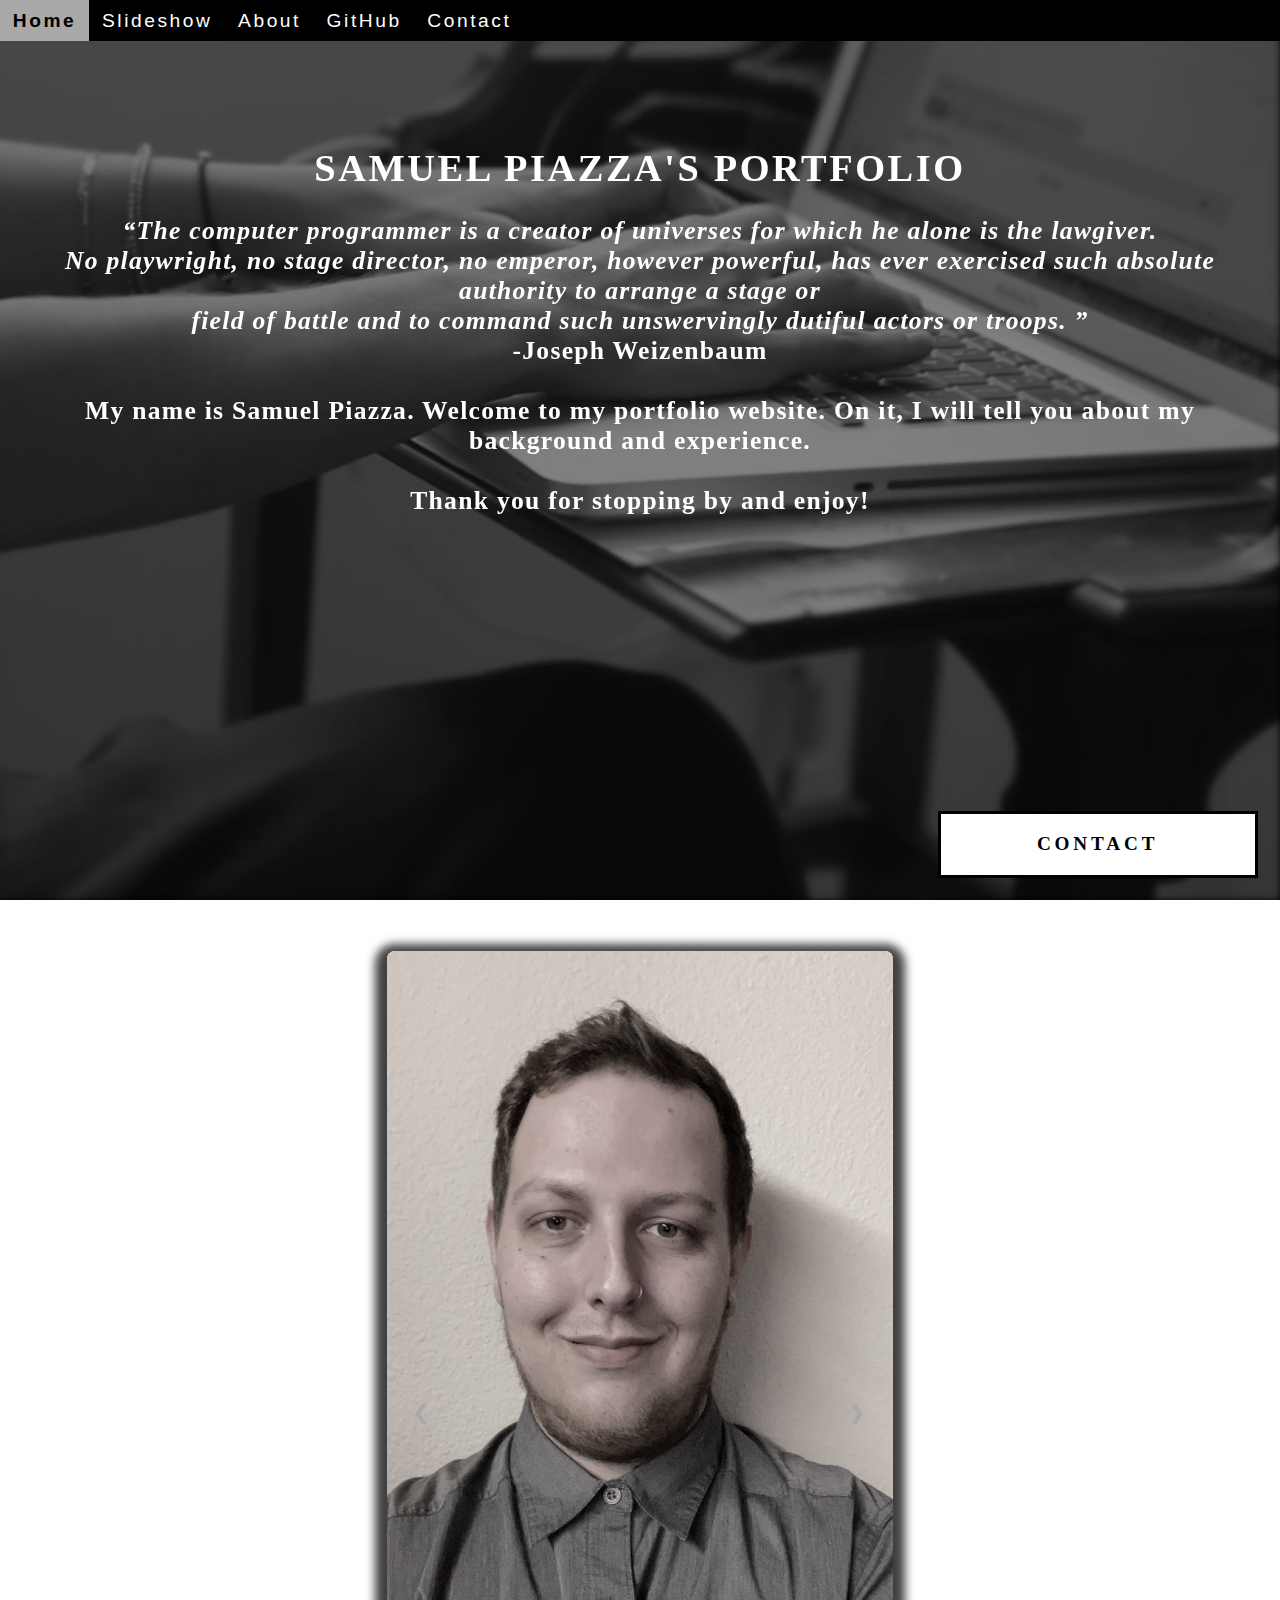
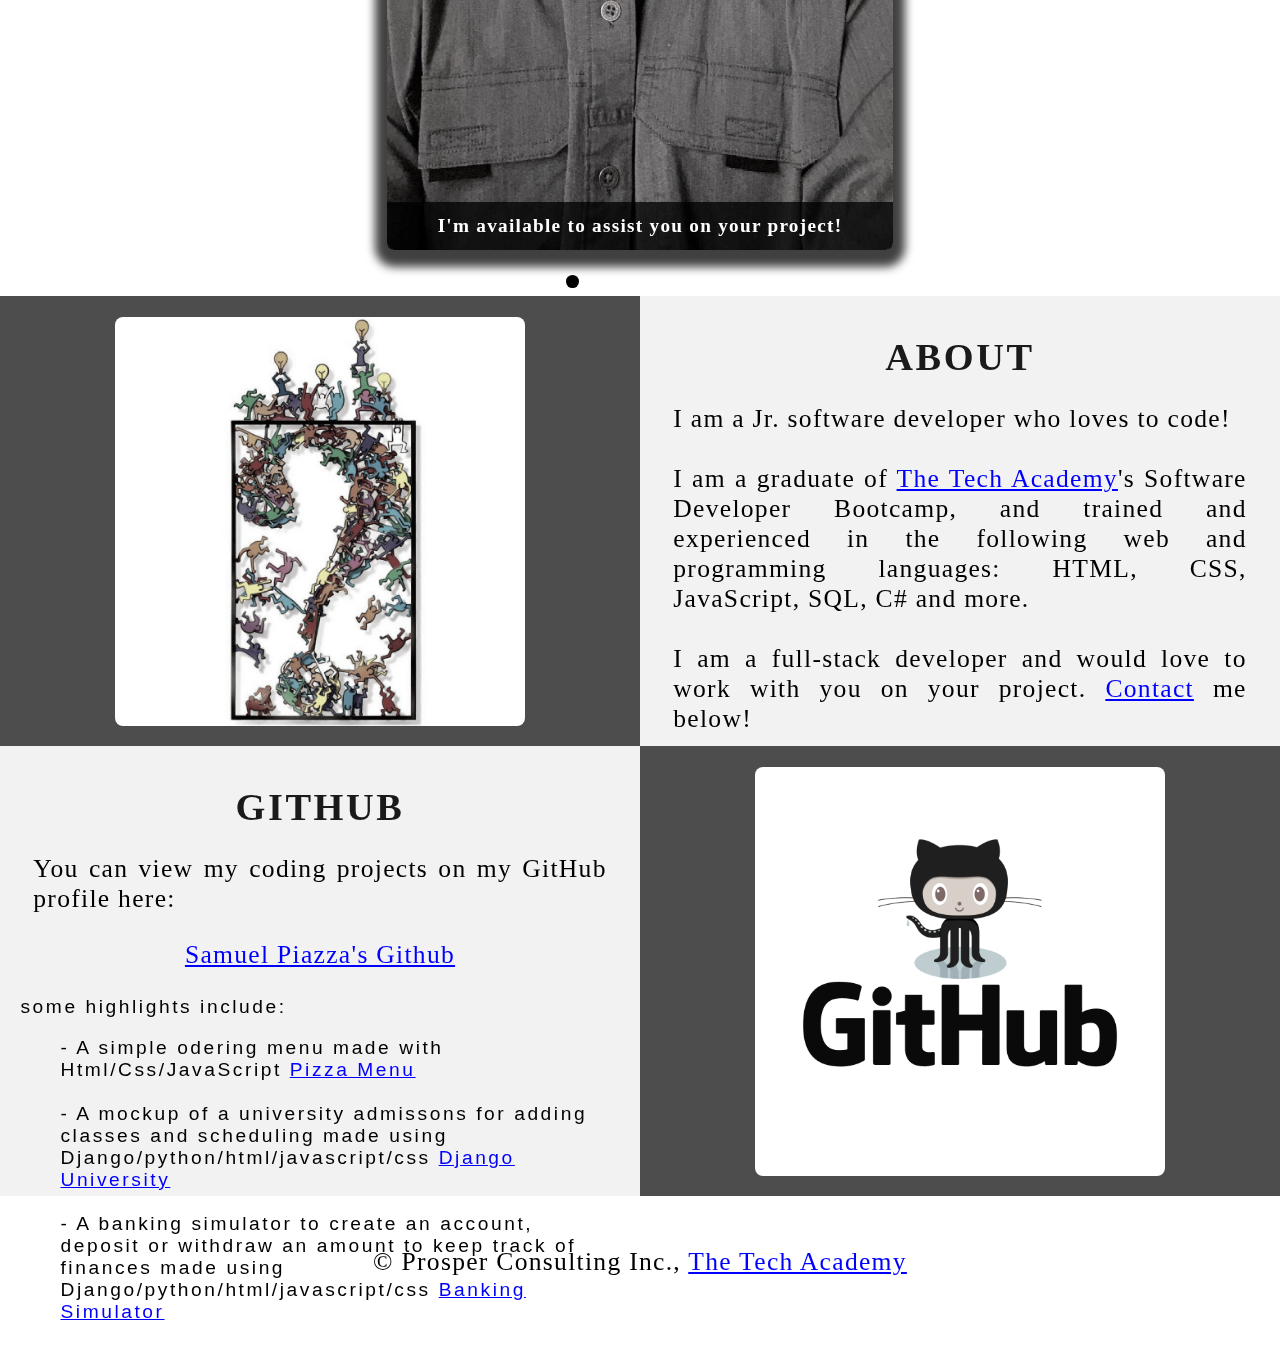
<file: index.html>
<!DOCTYPE html>
<html>
    
    <!-- Head -->
    <head>
        <meta charset="UTF-8">
        <meta name="viewport" content="width=device-width" />
        <title>Samuel Piazza</title>
        <link rel="shortcut icon" type="img/jpg" href="coding_icon.png">
        <link rel="stylesheet" type="text/css" href="samuel_portfolio.css">
        <script href="JS/samuel_portfolio.js"></script>
    </head>

    <!-- Body -->
    <body class="Background">   

        <!-- Navbar -->
        <div class="Navbar">
            <a class="active" href="#Home">Home</a>
            <!-- New section added -->
            <a href="#Slideshow">Slideshow</a>
            <a href="#About">About</a>
            <a href="#GitHub">GitHub</a>
            <!-- Onclick and ondblclick functions added to open and close the contact form -->
            <a onclick="openForm()" ondblclick="closeForm()" class="contact">Contact</a>
        </div>

        <!-- Background video -->
        <div id="Home">
            <video autoplay muted loop id="Typing_Video">
                <source src="images/video/Typing.mp4" type="video/mp4">
                <!-- Display message if video fails to run -->
                Your browser does not support HTML5 video.
            </video>
        </div>

        <!-- Video text -->
        <div class="Video_Text">
            <h1 class="white-text">Samuel Piazza's Portfolio</h1>
            <strong>
                <p class="center">
                    <q>The computer programmer is a creator of universes for which he alone is the lawgiver.
                        <br>No playwright, no stage director, no emperor, however powerful, has ever exercised such absolute authority to arrange a stage or
                        <br>field of battle and to command such unswervingly dutiful actors or troops.
                    </q>
                    <br> -Joseph Weizenbaum<br>
                    <br>
                    My name is Samuel Piazza. Welcome to my portfolio website. On it, I will tell you about my background and experience.
                    <br>
                    <br>Thank you for stopping by and enjoy! 
                </p>
            </strong>
        </div>

        <!-- Slideshow section added -->
        <div id="Slideshow">
            <div id="Slideshow_Background"> 
                <div id="Slideshow_Container">
                    <!-- Slide 1 of 6 -->
                    <div class="mySlides fade">
                        <img class="Slideshow_Images" src="images/Personalpicture.JPG" alt="Picture of myself">
                        <div class="text">I'm available to assist you on your project!</div>
                    </div>
                    <!-- Slide 2 of 6 -->
                    <div class="mySlides fade">
                        <img class="Slideshow_Images" src="images/HTML_CSS_and_JavaScript.jpeg" alt="HTML, CSS, and JS logos"> 
                        <div class="text">I am a full-stack software developer,<br> trained in:<br>HTML, CSS, JavaScript,</div>
                    </div>
                    <!-- Slide 3 of 6 -->
                    <div class="mySlides fade">
                        <img class="Slideshow_Images" src="images/Python.png" alt="Python logo">
                        <div class="text">the popular programming language Python,</div>
                    </div>
                    <!-- Slide 4 of 6 -->
                    <div class="mySlides fade">
                        <img class="Slideshow_Images" src="images/C_Sharp_and_Dot_NET.png" alt="C# logo">
                        <div class="text">C#, .NET Framework, ASP.NET, MVC, </div>
                    </div>
                    <!-- Slide 5 of 6 -->
                    <div class="mySlides fade">
                        <img class="Slideshow_Images" src="images/SQL_and_Database.jpg" alt="SQL logo"> 
                        <div class="text">back end development, databases and SQL.</div>
                    </div>
                    <!-- Slide 6 of 6 -->
                    <div class="mySlides fade">
                        <img class="Slideshow_Images" src="images/contact.png" alt="Contact me as you see fit!"> 
                        <div class="text"><a class="white-text contact" onclick="openForm()">Contact me now!</a></div> 
                    </div>
                    <!-- Previous and next buttons -->
                    <a class="Previous" onclick="plusSlides(-1)">&#10094;</a>
                    <a class="Next" onclick="plusSlides(1)">&#10095;</a>
                </div>
                <br> <!-- Adds a space between the slideshow images and the dots -->

                <!-- Slideshow dots (these are another way for users to navigate through the slideshow) -->
                <div style="text-align: center">
                    <span class="dot" onclick="currentSlide(1)"></span>
                    <span class="dot" onclick="currentSlide(2)"></span>
                    <span class="dot" onclick="currentSlide(3)"></span> 
                    <span class="dot" onclick="currentSlide(4)"></span> 
                    <span class="dot" onclick="currentSlide(5)"></span> 
                    <span class="dot" onclick="currentSlide(6)"></span> 
                </div>
            </div>
        </div>

        <!-- About section -->
        <div class="Row" id="About">
            <!-- Left column -->
            <div class="Column_2">
                <img src="images/thinkingoutsidethebox.png" alt="thinking outside the box by Keith Haring">
            </div>
            <!-- Right column -->
            <div class="Column_1">
                <h1>About</h1>
                <p>
                    I am a Jr. software developer who loves to code! 
                    <br>
                    <br>I am a graduate of <a href="https://www.learncodinganywhere.com/" target="_blank">The Tech Academy</a>'s
                    Software Developer Bootcamp, and trained and experienced in the following web and programming languages: HTML, CSS, JavaScript, SQL, C# and more.
                    <br>
                    <br>I am a full-stack developer and would love to work with you on your project. <a href="#Contact">Contact</a> me below!
                </p>
            </div>
        </div>

        <!-- GitHub section -->
        <div class="Row" id="GitHub">
            <!-- Left column -->
            <div class="Column_1">
                <h1>GitHub</h1>
                <p>You can view my coding projects on my GitHub profile here:
                    <br>
                    <p class="center"><a href="https://github.com/Samp1997" target="_blank">Samuel Piazza's Github</a></p>
                some highlights include:
                <ul>
                - A simple odering menu made with Html/Css/JavaScript <a href="https://github.com/Samp1997/Pizza_Project">Pizza Menu</a>
                <br>
                </br>
                - A mockup of a university admissons for adding classes and scheduling made using Django/python/html/javascript/css <a href="https://github.com/Samp1997/DjangoUniversity">Django University</a>
                <br>
                </br>
                -  A banking simulator to create an account, deposit or withdraw an amount to keep track of finances made using Django/python/html/javascript/css <a href="https://github.com/Samp1997/Checkbook_Project">Banking Simulator</a> 
                </ul>
                
                </p>
            </div>
            <!-- Right column -->
            <div class="Column_2">
                <a href="https://github.com/Samp1997" target="_blank"><img src="images/GitHub.png"></a>
            </div>
        </div>

        <!-- Contact form -->
        <div id="Contact">
           <button onclick="openForm()" class="Pop_Up_Button">CONTACT</button>
           <div class="form-popup" id="myForm">
                <form action="https://formspree.io/info@learncodinganywhere.com" method="POST" class="form-container"> <!-- Here we are using a free online service from https://formspree.io/ to send our contact form to an email address of our choosing - note: it will not run unless live on the internet, you have to push it to your online website first -->
                    <h1>Contact</h1>
                    <label for="name"><b>Name</b></label>
                      <input type="text" placeholder="Type your name here" name="name" required>
                    <label for="phone"><b>Phone</b></label>
                      <input type="text" placeholder="Type your phone number here" name="phone">
                    <label for="email"><b>Email</b></label>		
                      <input type="text" placeholder="Type your email address here" name="email" required>
                    <label for="message"><b>Message</b></label>
                      <input type="text" placeholder="Type your message here" name="message">
         
                    <button type="submit" class="btn">SUBMIT</button>
                    <button type="button" class="btn cancel" onclick="closeForm()">CLOSE</button>
                </form>
           </div>
        </div>
        
        <!-- Footer section -->
        <footer>
                <p class="center">&copy Prosper Consulting Inc., <a href="https://www.learncodinganywhere.com/" target="_blank">The Tech Academy</a></p><br>
        </footer>
        <script src="JS/samuel_portfolio.js"></script>
    </body>
</html>
</file>
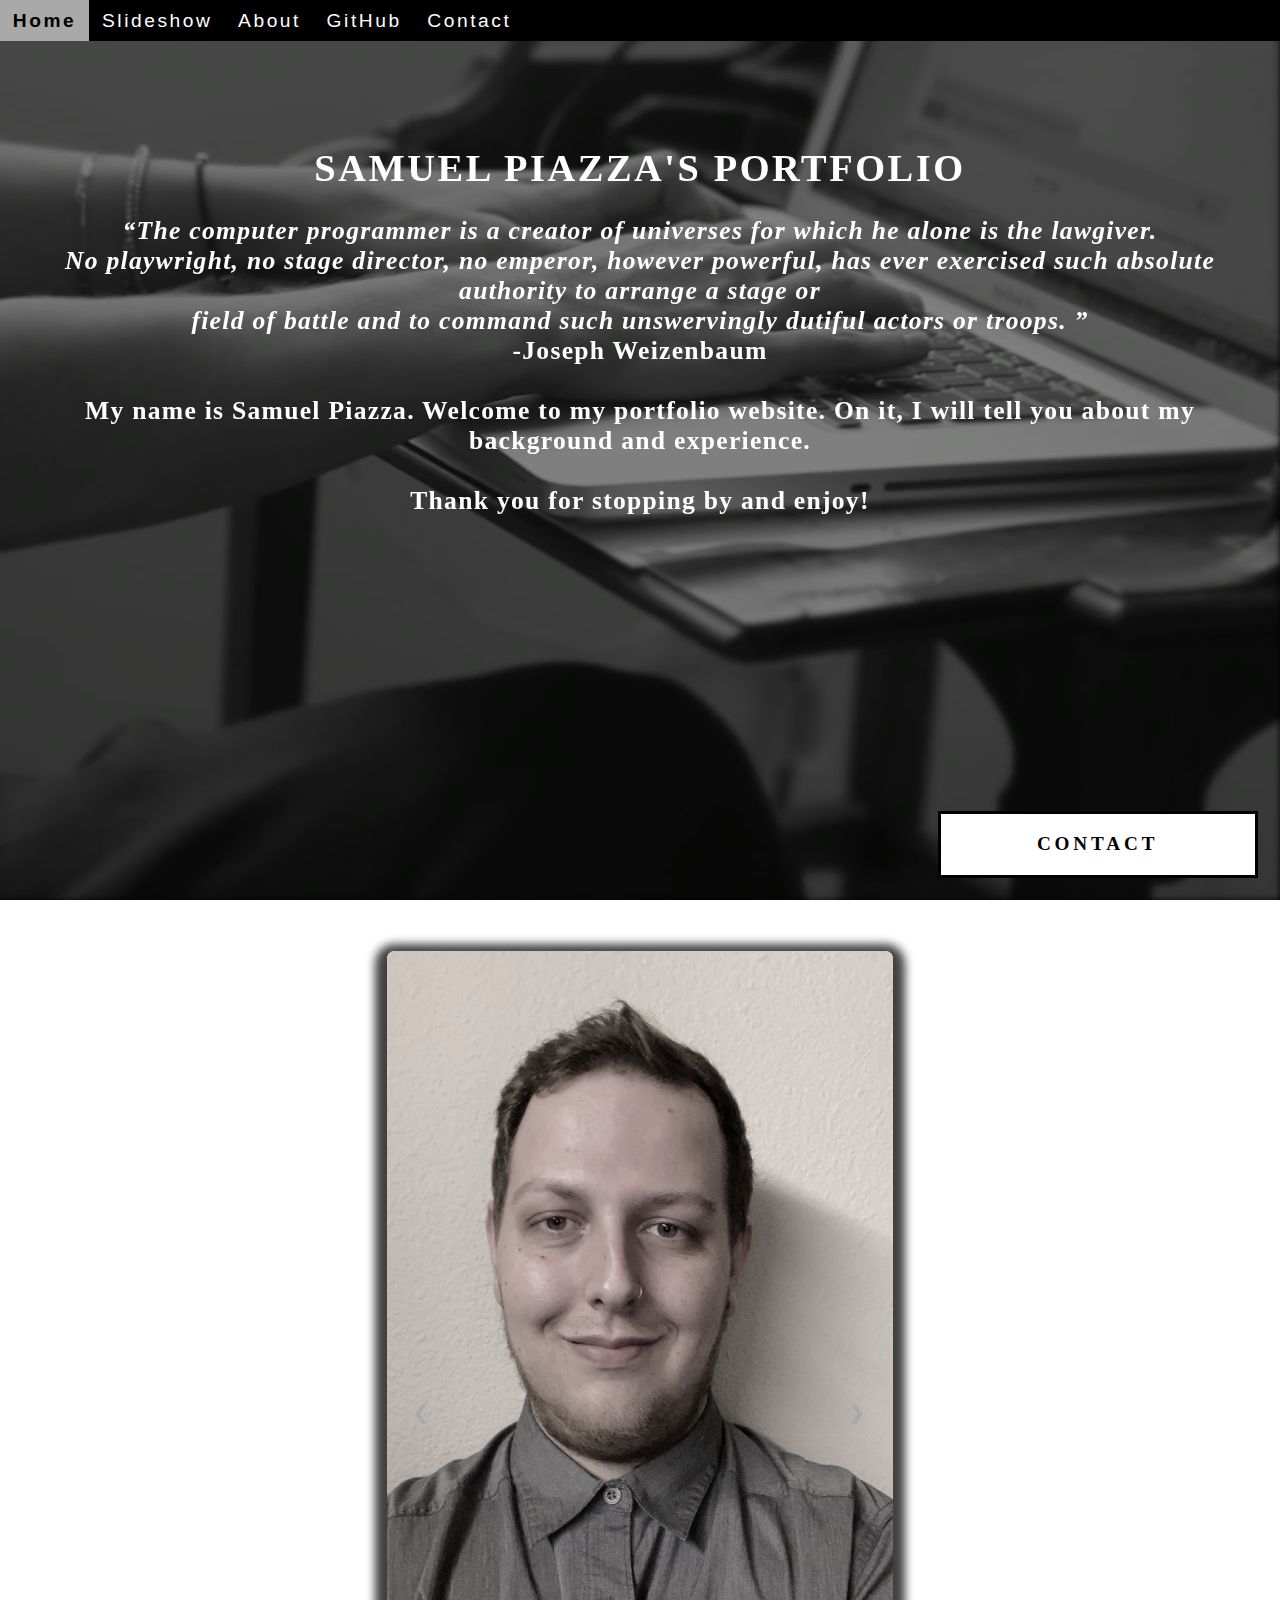
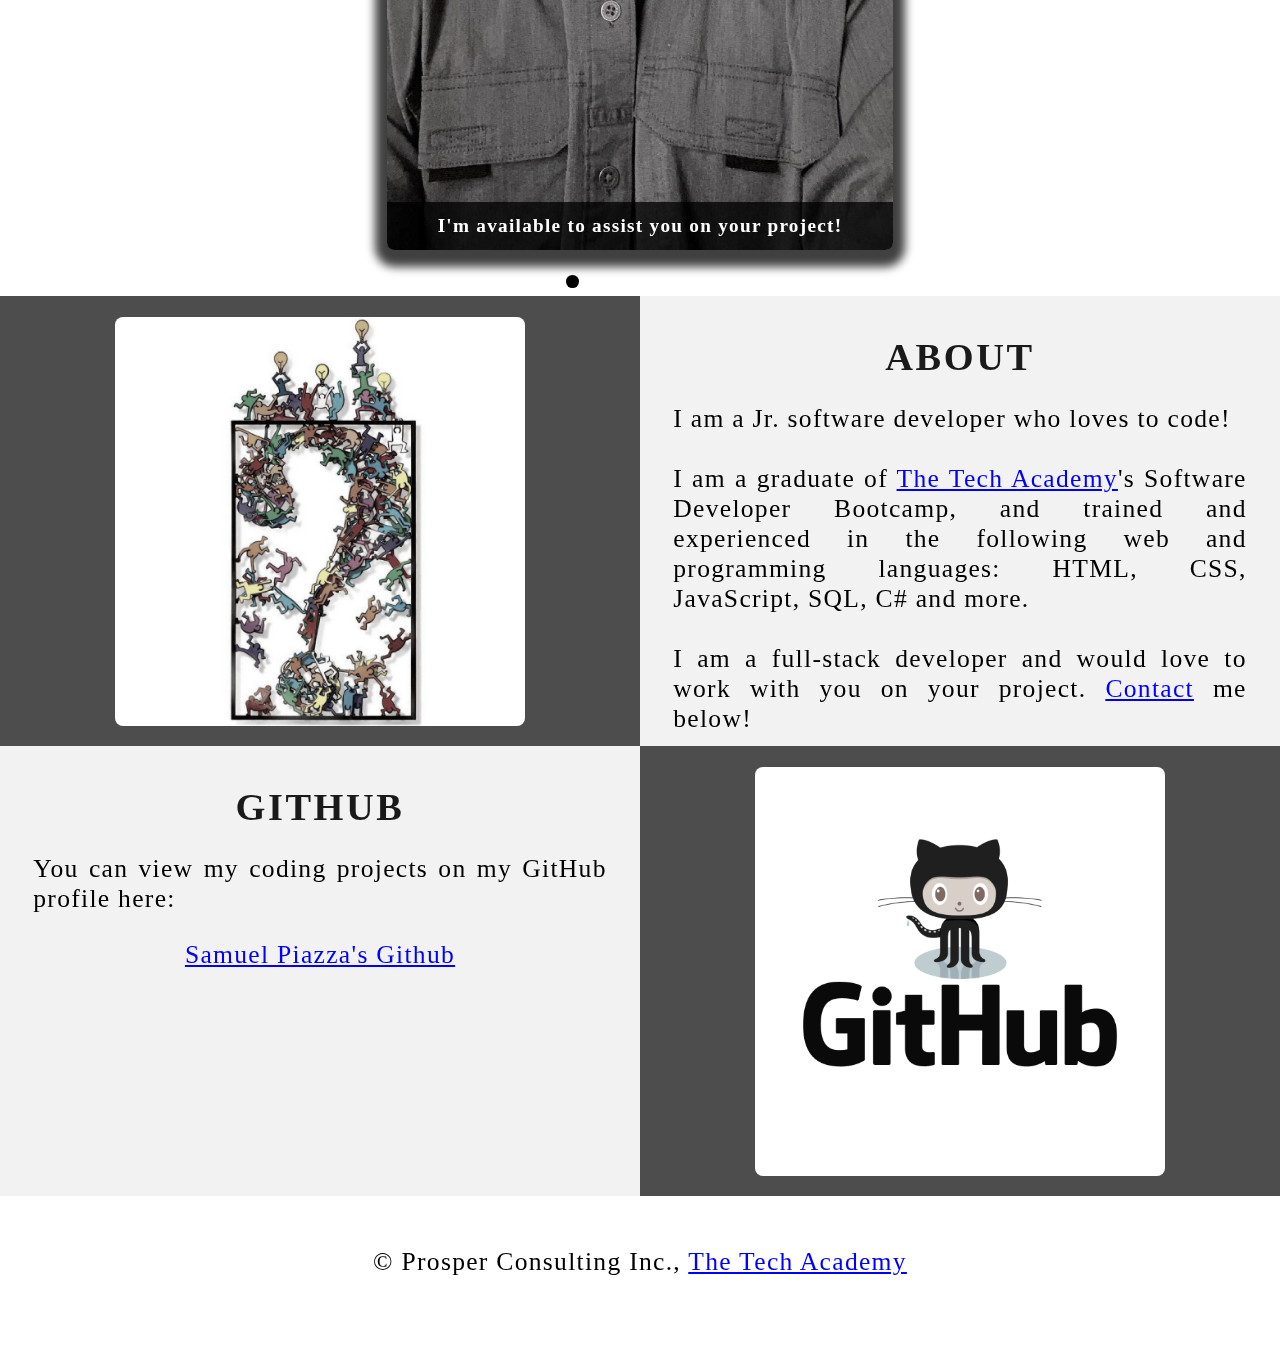
<file: Samuel_Portfolio.html>
<!DOCTYPE html>
<html>
    
    <!-- Head -->
    <head>
        <meta charset="UTF-8">
        <meta name="viewport" content="width=device-width" />
        <title>Samuel Piazza</title>
        <link rel="shortcut icon" type="img/jpg" href="coding_icon.png">
        <link rel="stylesheet" type="text/css" href="samuel_portfolio.css">
        <script href="JS/samuel_portfolio.js"></script>
    </head>

    <!-- Body -->
    <body class="Background">   

        <!-- Navbar -->
        <div class="Navbar">
            <a class="active" href="#Home">Home</a>
            <!-- New section added -->
            <a href="#Slideshow">Slideshow</a>
            <a href="#About">About</a>
            <a href="#GitHub">GitHub</a>
            <!-- Onclick and ondblclick functions added to open and close the contact form -->
            <a onclick="openForm()" ondblclick="closeForm()" class="contact">Contact</a>
        </div>

        <!-- Background video -->
        <div id="Home">
            <video autoplay muted loop id="Typing_Video">
                <source src="images/video/Typing.mp4" type="video/mp4">
                <!-- Display message if video fails to run -->
                Your browser does not support HTML5 video.
            </video>
        </div>

        <!-- Video text -->
        <div class="Video_Text">
            <h1 class="white-text">Samuel Piazza's Portfolio</h1>
            <strong>
                <p class="center">
                    <q>The computer programmer is a creator of universes for which he alone is the lawgiver.
                        <br>No playwright, no stage director, no emperor, however powerful, has ever exercised such absolute authority to arrange a stage or
                        <br>field of battle and to command such unswervingly dutiful actors or troops.
                    </q>
                    <br> -Joseph Weizenbaum<br>
                    <br>
                    My name is Samuel Piazza. Welcome to my portfolio website. On it, I will tell you about my background and experience.
                    <br>
                    <br>Thank you for stopping by and enjoy! 
                </p>
            </strong>
        </div>

        <!-- Slideshow section added -->
        <div id="Slideshow">
            <div id="Slideshow_Background"> 
                <div id="Slideshow_Container">
                    <!-- Slide 1 of 6 -->
                    <div class="mySlides fade">
                        <img class="Slideshow_Images" src="images/Personalpicture.JPG" alt="Picture of myself">
                        <div class="text">I'm available to assist you on your project!</div>
                    </div>
                    <!-- Slide 2 of 6 -->
                    <div class="mySlides fade">
                        <img class="Slideshow_Images" src="images/HTML_CSS_and_JavaScript.jpeg" alt="HTML, CSS, and JS logos"> 
                        <div class="text">I am a full-stack software developer,<br> trained in:<br>HTML, CSS, JavaScript,</div>
                    </div>
                    <!-- Slide 3 of 6 -->
                    <div class="mySlides fade">
                        <img class="Slideshow_Images" src="images/Python.png" alt="Python logo">
                        <div class="text">the popular programming language Python,</div>
                    </div>
                    <!-- Slide 4 of 6 -->
                    <div class="mySlides fade">
                        <img class="Slideshow_Images" src="images/C_Sharp_and_Dot_NET.png" alt="C# logo">
                        <div class="text">C#, .NET Framework, ASP.NET, MVC, </div>
                    </div>
                    <!-- Slide 5 of 6 -->
                    <div class="mySlides fade">
                        <img class="Slideshow_Images" src="images/SQL_and_Database.jpg" alt="SQL logo"> 
                        <div class="text">back end development, databases and SQL.</div>
                    </div>
                    <!-- Slide 6 of 6 -->
                    <div class="mySlides fade">
                        <img class="Slideshow_Images" src="images/contact.png" alt="Contact me as you see fit!"> 
                        <div class="text"><a class="white-text contact" onclick="openForm()">Contact me now!</a></div> 
                    </div>
                    <!-- Previous and next buttons -->
                    <a class="Previous" onclick="plusSlides(-1)">&#10094;</a>
                    <a class="Next" onclick="plusSlides(1)">&#10095;</a>
                </div>
                <br> <!-- Adds a space between the slideshow images and the dots -->

                <!-- Slideshow dots (these are another way for users to navigate through the slideshow) -->
                <div style="text-align: center">
                    <span class="dot" onclick="currentSlide(1)"></span>
                    <span class="dot" onclick="currentSlide(2)"></span>
                    <span class="dot" onclick="currentSlide(3)"></span> 
                    <span class="dot" onclick="currentSlide(4)"></span> 
                    <span class="dot" onclick="currentSlide(5)"></span> 
                    <span class="dot" onclick="currentSlide(6)"></span> 
                </div>
            </div>
        </div>

        <!-- About section -->
        <div class="Row" id="About">
            <!-- Left column -->
            <div class="Column_2">
                <img src="images/thinkingoutsidethebox.png" alt="thinking outside the box by Keith Haring">
            </div>
            <!-- Right column -->
            <div class="Column_1">
                <h1>About</h1>
                <p>
                    I am a Jr. software developer who loves to code! 
                    <br>
                    <br>I am a graduate of <a href="https://www.learncodinganywhere.com/" target="_blank">The Tech Academy</a>'s
                    Software Developer Bootcamp, and trained and experienced in the following web and programming languages: HTML, CSS, JavaScript, SQL, C# and more.
                    <br>
                    <br>I am a full-stack developer and would love to work with you on your project. <a href="#Contact">Contact</a> me below!
                </p>
            </div>
        </div>

        <!-- GitHub section -->
        <div class="Row" id="GitHub">
            <!-- Left column -->
            <div class="Column_1">
                <h1>GitHub</h1>
                <p>You can view my coding projects on my GitHub profile here:
                    <br>
                    <p class="center"><a href="https://github.com/Samp1997" target="_blank">Samuel Piazza's Github</a></p>
                </p>
            </div>
            <!-- Right column -->
            <div class="Column_2">
                <a href="https://github.com/Samp1997" target="_blank"><img src="images/GitHub.png"></a>
            </div>
        </div>

        <!-- Contact form -->
        <div id="Contact">
           <button onclick="openForm()" class="Pop_Up_Button">CONTACT</button>
           <div class="form-popup" id="myForm">
                <form action="https://formspree.io/info@learncodinganywhere.com" method="POST" class="form-container"> <!-- Here we are using a free online service from https://formspree.io/ to send our contact form to an email address of our choosing - note: it will not run unless live on the internet, you have to push it to your online website first -->
                    <h1>Contact</h1>
                    <label for="name"><b>Name</b></label>
                      <input type="text" placeholder="Type your name here" name="name" required>
                    <label for="phone"><b>Phone</b></label>
                      <input type="text" placeholder="Type your phone number here" name="phone">
                    <label for="email"><b>Email</b></label>		
                      <input type="text" placeholder="Type your email address here" name="email" required>
                    <label for="message"><b>Message</b></label>
                      <input type="text" placeholder="Type your message here" name="message">
         
                    <button type="submit" class="btn">SUBMIT</button>
                    <button type="button" class="btn cancel" onclick="closeForm()">CLOSE</button>
                </form>
           </div>
        </div>
        
        <!-- Footer section -->
        <footer>
                <p class="center">&copy Prosper Consulting Inc., <a href="https://www.learncodinganywhere.com/" target="_blank">The Tech Academy</a></p><br>
        </footer>
        <script src="JS/samuel_portfolio.js"></script>
    </body>
</html>
</file>
<file: samuel_portfolio.css>
/***** GENERAL STYLING *****/

/*Affects entire document */
html {
    scroll-behavior: smooth; /*This ensures that the page scrolling is smooth when the buttons on the nav bar is clicked */
}

/* Body */
body {
    margin: 0%; /* This ensures our site displays all the way to the edge of the browser screen */
    opacity: 1; /* This and transition affect the page loading fade in effect */
    transition: 3s opacity; /* This causes a 3 second fade in */
    letter-spacing: .2vw; /* vw is a relative measurement, 1vw is equal to 1% of the viewport width */
    font-family: Avant Garde, Helvetica;
    font-size: 1.5vw; 
    overflow-x: hidden; /* This prevents the horizontal scroll bar from appearing when the quote is hovered over */
    user-select: none; /* This prevents the text on the webpage from being highlighted by the user */
}

/* This section contributes to the fade effect for the page that occurs when the page is loaded */
body.fade-out {
    opacity: .1; /* This sets the level of opacity at the start of page load */
}

/* Heading 1 elements */
h1 {
    text-transform: uppercase; /*capitalizing all h1 headings */
    font-family: "Trebuchet MS", Optima; /* Sets the font family of all h1 headings */
    text-align: center; /* Centering all h1 elements */
    margin-top: 3%; /* Adds a small margin above h1 elements */
    color: #1a1a1a; 
}

/* Heading 1 element hover effect */
h1:hover {
    filter: grayscale(5%); /* Adds a slightly gray filter to the h1 headings when hovered over */
    transform: scale(1.1); /* When the h1 elements are hovered over they increase in size by 1.1 */
    transition: transform 1s; /* This causes the transformation to last 1 second */
}

/* Styling for Portfolio Title Text */
.white-text {
    color: #fff;/* This is used to change the color of the Portfolio Title text */
    padding-top: 10vh; /* Adds padding (equal to 10% of the viewport height) to the top of the Portfolio Title text */
}

/* Paragraph elements */
p {
    font-family: Perpetua, Rockwell Extra Bold;
    text-align: justify; /* This justifies the text within paragraph elements */
    letter-spacing: .1vw; /* This expands the text slightly */
    font-size: 2.5vw; /* Relative font sizing equal to 2.5% of the viewport width */
    padding-left: 1vw; /* Relative padding equal to 1% of the viewport width */
    padding-right: 1vw; /* Relative padding equal to 1% of the viewport width */
}

/* Paragraph element hover effect */
p:hover {
    transition: transform 1s; /* This makes the transform effect last 1 second */
	transform: scale(1.01); /* This makes the paragraphs increase slightly in size when hovered over */
}

/* Center class - this applies to all centered text */
.center {
    text-align: center; /* This center aligns the text */
}

/* Center align elements hover effect - This only affects the quote, github link, and footer */
.center:hover {
    transition: transform 2s; /* This makes the transform effect last 2 seconds */
    transform: scale(1.1); /* This makes the elements with class "center" increase in size by 1.1 when hovered over */
}

/* Anchor elements */
a {
    color: blue; /* This ensures all links are blue */
    cursor: pointer; /* This ensures all links change the mouse to a pointer when hovered over or clicked */
    text-decoration: underline; /* This ensures all links are underlined */
}

/* Quotation elements */
q {
    font-style: italic; /* Makes the quote italicized */
}

/* Image elements */
img {
    filter: grayscale(75%); /* This rids our pictures of 75% of their color */
    border-radius: 8px; /* Gives all images slightly rounded corners */
    max-width: 100%; /* Ensures all images stay within the width of their container */
    max-height: 100%; /* Ensures all images stay within the height of their container */
    display: block; /* By specifying block display we can ensure our images are able to be centered */
    margin: auto auto auto auto; /* This centers all images */
}

/* Image element hover effects */
img:hover {
	filter: grayscale(5%);  /* Brings back most of the image's color when hovered over */
}

/*Styling for footer element */
footer {
    padding: 2%; /* This gives the footer padding that is equal to 2% of the width of the element's area */
    background-color: white;
}
/***** End of General Styling *****/

/***** Navbar Styling *****/
.Navbar {
    overflow: hidden; /* This ensures that any content that overflows beyond the boundary of our nav bar is not displayed */
    background-color: black; /* This colors the navbar black */
    position: fixed; /* This keeps the navbar at the top of the screen as we scroll */
    top: 0; /* This ensures no space is displayed above the navbar */
    width: 100%; /* This makes the navbar span the entire width of the page */
    z-index: 1; /* This ensures other elements don't display over the navbar */
    -webkit-animation: moveNav 5s; /* Safari 4.0 - 8.0 */
    animation: moveNav 5s; /* This makes the moveNav animation last 5 seconds */
}

/* The animation effect for moving the nav bar in from above the left of the screen on page load */
@keyframes moveNav {
    from {left: -100vw;} /* The navbar is starting off screen to the left */
    to { left: 0vw;} /* This moves the navbar into place on the screen */
}

/*Navbar Links */
.Navbar a {
    float: left; /* This specifies that the text floats on the left on the navbar */
    display: block; /* This ensures that other text will be displayed on the same line or row, instead of a new line */
    color: white; /* This is the font color for text on our navbar */
    padding: .75vw 1vw; /* This adds padding around our text */
    text-decoration: none; /* This gets rid of the underlines under the text on our navbar */
    font-family: Avant Garde, Helvetica; /* This specifies the font family for text on our navbar */
    font-size: 1.5vw; /* This specifies the font size for text on our navbar */
    text-align: center; /* This centers the text within its container */
    position: relative; /* This sets the text relative to its normal positioning, allowing us to use the animation below */
    -webkit-animation: moveNavText 5.75s; /* Animation for Safari 4.0 - 8.0 */
    animation: moveNavText 5.75s; /* Applies the moveNavText animation for 5.75s */ 
}

/* The animation effect for moving the nav bar links in from above the top of the screen on page load */
@keyframes moveNavText {
    from {top: -100vw;} /* This sets the navbar text 100% above the viewport */
    to {top: 0vw;} /* This lowers the navbar text onto the navbar */
}

/*Navbar hover effects */
.Navbar a:hover {
    background-color: #f4f4f4; /* Defines the background color that will display when you hover over the link */
    color: black; /* This defines the font color that will display when navbar a elements are hovered over */
    font-weight: bold; /* This makes the text on the navbar bold when hovered over */
    cursor: pointer;
    transition: 0.5s ease-in; /* Creates a smooth transition for the hover trigger */
}

/* Navbar home button */
.Navbar a.active { /* This targets the a element on the navbar with the "active" class */
    background-color: darkgray;
}
/***** End of Navbar Styling *****/

/***** Video Styling *****/
/* Formatting for background video */
#Typing_Video {
    position: fixed; /* This fixes the video to the page */
    right: 0; /* This ensures there is no space between the edge of the video and the edge of the page */
    bottom: 0; /* This ensures no space between the edge of the video and the bottom of the page */
    min-width: 100%; /* This ensures the video is displayed across the full width of the page */
    z-index: -1; /* This places the video behind the other elements on the page */
}

/* Screens that are 576px and smaller will not display the background video */
@media screen and (max-width: 576px) {
    #Typing_Video {
        display: none;
    }
}

/* Texts over the video */
.Video_Text {
    background: rgba(0, 0, 0, 0.5); /* This provides a semi-transparents background for the text to sit over */
    color: white; /* Makes the font color white */
    width: 100%; /* Ensures the video-text container fills the width of the video */
    height: 100vh; /* This ensures the video-text container fills the height of the viewport so that the slideshow is not partially displayed */
    padding-top: 2vh; /* This adds padding around the video-text container so that the background goes slightly beyond the text */
    position: relative; /* This sets the text relative to its normal positioning, allowing us to use the animation below */
    -webkit-animation: moveVideoText 5.75s; /* Animation for Safari 4.0 - 8.0 */
    animation: moveVideoText 5.75s; /* moveVideoText animation set to 5.75s to match the movenavText animation */
}

/* This animation effect causes the overlay video text to move up from the bottom of the page upon page load */
@keyframes moveVideoText {
    from {top: -100vw;} /* This sets the position of the video text to above the viewport */
    to {top: 0vw;} /* This moves the video text to the normal positioning on the viewport */
}
/***** End of Video Styling *****/

/***** Slideshow Styling *****/
#Slideshow_Background {
    background: rgba(255, 255, 255, 0.35); /* This creates a slightly transparent white background that's palced over the video in the background */    
}

.mySlides{
    display: none; /* This prevents the images from being displayed, we will use JS to display these */
}

/* Slideshow section / container */
#Slideshow_Container {
    width: 39.5vw; /* Relative sizing of the container for the slidewshow set to 39.5% of the viewport width */
    height: auto; /* The height of the container is automatically adjusted based on the content it is displaying */
    padding-top: 4%; /* Adds a small padding to the top of the slideshow container */
    position: relative; /* This sets the container relative to its normal positioning */
    margin:auto; /* This will horizontally center the container on the page */
}

/* Remove the underline from the previous and next buttons on the slideshow */
#Slideshow_Container a {
    text-decoration: none;
}

/* Images contained within the slideshow */
.Slideshow_Images {
    vertical-align: middle; /* This centers the images vertically within the slideshow container */
    height: auto; /* The height of the images is automatically adjusted based on the content, ie if your images are different sizes, they will display as different sizes */
    box-shadow: 0px 5px 10px 12px rgba(0, 0, 0, .75); /* Adds a shadow around the slideshow images */
    width: 100%; /* The width of the images is automatically adjusted based on the content */
}

/* Next and previous buttons */
.Previous, .Next {
    cursor: pointer; /* Changes the mouse to a pointer when the buttons are selected */
    position: absolute; /* This makes the next and previous buttons positioned relative to the slideshow container */
    top: 50%; /* This moves the buttons up in the slideshow container */
    width: auto; /* The width of the buttons is automatically adjusted based on the content */
    padding: 2vw; /* Adds padding equal to 2% of the viewport width */
    color: darkgray; 
    font-weight: bold;
    font-size: 1.5vw;
    border-radius: 0 3px 3px 0; /* Adds a slightly rounded border on the top and bottom right corners */
    user-select: none; /* This property makes it so that the user cannot highlight the text */
    transition: 0.6s ease; /* This specifies the details of the hover transition for these elements */
}

/* Positioning the next button on the right hand side */
.Next {
    right: 0; /* This moves the next button to the right side of the slideshow container */
    border-radius: 3px 0 0 3px; /* This changes the border radius on the next button to the top and bottom left of the button */
}

/* Hover effect on slide show buttons */
.Previous:hover, .Next:hover {
    background-color: rgba(0, 0, 0, 0.8); /* Makes the background of the arrows a transparent gray color */
    color: white; /* Makes the arrows white when hovered over */
}

/* Slideshow text */
.text {
    color: white; 
    padding: 1vw;
    position: absolute; /* This ensures the text is positioned within the image */
    bottom: 0; /* This property sets the text at the bottom of the image */
    width: 100%; /* The element covers the full width of the image */
    text-align: center; /* The text is center aligned within the image */
    font-family: Perpetua, Rockwell Extra Bold;
    letter-spacing: .1vw; /* This gives slight spacing between the letters */
    font-size: 1.5vw; /* Font size is relative to the size of the viewport width */
    background-color: rgba(0, 0, 0, 0.75); /* Gives a slightly transparent black background */
    font-weight: bold;
    border-radius: 0px 0px 7px 7px; /* Gives the text background rounded corners on the bottom left and right corners */
}

/* Styling of the dots under the slideshow */
.dot {
    cursor: pointer; /* The cursor changes to pointer when hovered over the dots */
    height: 1vw; /* The dots are sized relative to the viewport width */
    width: 1vw;
    margin: .25vw; /* adds additional spacing between the dots */ 
    background-color: white; /* Makes the dots white */
    border-radius: 50%; /* Makes the dots circles by rounding each corner */
    display: inline-block; /* Allows the dots to sit next to eachother rather than on a new line */
    transition: background-color 0.6s ease; /* When clicked on the dots transition to a different color when clicked or hovered over (the affect is defined below) */
    z-index: 1; /* This ensures the dots will be displayed above any other elements */
}

/* Hover effect for slideshow dots */
.active, .dot:hover {
    background-color: black; /* Sets the color of the dots when active or hovered over */
}

/* Fading animation for slideshow */
.fade {
    animation-name: fade; /* Fade animation is defined below */
    animation-duration: 1.5s; /* The animation lasts 1.5 seconds */
    -webkit-animation-name: fade; /* Same as above for Safari 4.0-8.0 */
    -webkit-animation-duration: 1.5s;
}

@-webkit-keyframes fade {
    from {opacity: .4;} /* Image starts transparent */
    to {opacity: 1;} /* Image ends opaque */
}

@keyframes fade {
    from {opacity: .4;} /* Image starts transparent */
    to {opacity: 1;} /* Image ends opaque */
}
/***** End Slideshow Styling *****/

/***** Table Styling -  this section covers the styling of the columns and rows within the table *****/
* { /*The asterisk is a universal selector that applies this effect to all elements on the page */
    box-sizing: border-box; /* This creates a box with a border within which we will place most of our text */
} 

.Column_1 {
    float: left;
    width: 50%; /* This ensures the column takes up half of the page width */
    padding: 1.6%;
    height: 450px; /* This sets the height of the column to 400px -  this may need to be adjusted depending on the text you enter */
    background-color: #f2f2f2; /* Sets the background color of the left columns */
}

.Column_2 {
    float: left;
    width: 50%;
    padding: 1.6%;
    height: 450px;
    background-color: #4d4d4d;
}

/* This inserts something after the content of selected elements (in this case the elements with class "Row") */
.Row:after {
	content: ""; /* By leaving this blank, we are allowing the footer (covered lower down) to be displayed - removing it makes the footer overwrite a column */
	display: table; /* The display property specifies the type of display behavior; the table value tells the browser to treat the element as a table */
	clear: both; /* This clears any other elements from floating on the left or the right of an element */
}
/***** End of Table Styling *****/

/***** Contact Form Styling *****/
/* Button used to open the contact form - fixed at the bottom of the page */
.Pop_Up_Button {
    position: fixed; /* The element is positioned relative to the viewport and stays in the same location no matter what */
    bottom: 1.75vw; /* Positions the button slightly up from the bottom of the viewport */
    right: 1.75vw; /* Positions the viewport slightly right from the side of the viewport */
    width: 25vw; /* Sets the width relative to the viewport width */
    background-color: white; /* Sets the background color of the button to white */
    color: black; /* Sets the color of the button text to black */
    border: solid black; /* This makes a solid black border around the button */
    cursor: pointer; /* This changes the cursor when hovered over the button to a pointer */
    -webkit-animation: movePopup 5s; /* Animation for 5 seconds for Safari 4.0-8.0 */
    animation: movePopup 5s; /* Animation set for 5 seconds */
}

/* movePopup animation moves the button from off the right side of the screen to its fixed location on the viewport */
@keyframes movePopup {
    from {right: -40vw;} 
    to {right: 1.75vw;}
}

@-webkit-keyframes movePopup {
    from {right: -40vw;} 
    to {right: 1.75vw;}
}

/* Styling for the contact form */
.form-popup {
    z-index: 8; /* This z-index ensures the contact form shows above all other elements on the page */
    display: none; /* Set the display to none, we will use JavaScript to show the contact form */
    position: fixed; /* The form stays in the same location no matter what */
    bottom: .5vw; /* Slightly up from the bottom of the viewport */
    right: .5vw; /* Slightly in from the right side of the viewport */
}

/* Form styling */
.form-container {
    max-width: 49vw; /* Relative sizing of the form container - 49% of the viewport width */
    padding: 1vw; /* Adds padding between the form-popup and the form-container */
    background-color: white; 
}

/* Input fields */
.form-container input[type=text] {
    width: 100%; /* The input boxes completely fill the width of the form-container */
    padding: .93vw; /* Adds padding to the input boxes */
    margin: .6vw 0 .6vw 0; /* Adds space between the input boxes and the labels */
    border: none; /* Removes the border from the input boxes */
    background: Gainsboro; /* Sets the background color of the input boxes */
    font-size: 1vw; /* Relative font sizing based on the width of the viewport */
}

/* General styling for all buttons */
button {
    font-family: "Trebuchet MS", Optima;
    letter-spacing: .3vw; /* Adds slight spacing between the letters */
    font-size: 1.5vw; /* Relative sizing of text */
    font-weight: bold; 
    padding: 1.5vw; /* Adds padding to the text in the button */
    cursor: pointer; /* Changes the cursor to pointer over button elements */
    width: 100%; /* Sets the width of the buttons to 100% of their containers */
    height: auto; /* Allows the height to be resized depending on the content showing */
}

/* Hover effect for contact and submit buttons */
button:hover, .form-container .btn:hover {
    color: white; /* This makes the text in the buttons white when hovered over */
    background-color: black; /* The background of the button changes to black when hovered over */
    transition-duration: 1s; /* This makes the transition last 1 second */
    -webkit-transition-duration: 1s; /* For Safari 4.0-8.0 */
    border-color: silver; /* The border turns silver when the button is hovered over */
}

/* Submit button */
.form-container .btn {
    background-color: white; 
    color: black;
    border-color: black;
    margin-bottom: 1vh; /* Adds space between the submit button and the close button */
}

/* Close button */
.form-container .cancel {
    background-color: black;
    color: white;
    border-color: gray;
}

/* Styling for close button on hover */
.form-container .cancel:hover {
    color: white;
    background-color: darkred;
    transition-duration: 1s;
    -webkit-transition-duration: 1s;
    border-color: black;
}
/***** End of Contact Form Styling *****/

/***** Media Query Section *****/
/*Media rules for paragraph font size for different screen sizes*/
@media screen and (max-width: 527px) {
    p {
        font-size: 3.75vw;
    }
}

@media screen and (min-width: 528px) and (max-width: 660px) {
    p {
        font-size: 3.5vw;
    }
}

@media screen and (min-width: 661px) and (max-width: 799px) {
    p {
        font-size: 2.75vw;
    }
}

@media screen and (min-width: 800px) and (max-width: 924px) {
    p {
        font-size: 2.5vw;
    }
}

@media screen and (min-width: 925px) and (max-width: 1050px) {
    p {
        font-size: 2.25vw;
    }
}

@media screen and (min-width: 1051px) and (max-width: 1310px) {
    p {
        font-size: 2vw;
    } 
}

@media screen and (min-width: 1311px) and (max-width: 1535px) {
    p {
        font-size: 1.75vw;
    }
}

@media screen and (min-width: 1536px) and (max-width: 2269px) {
    p {
        font-size: 1.5vw;
    }
}

@media screen and (min-width: 2270px) {
    p {
        font-size: 1.35vw;
    }
}

/*Media rule for navbar links for different screen sizes*/
/* Screens 1080px and smaller will display navbar links equally distributed */
@media screen and (max-width: 1080px) {
    .Navbar a{
        width: 20%; /* This sets each navbar link to 1/5 of the navbar */
        font-size: 2.5vw;
    }
}

/* Media rules to enlarge the font of the white text for smaller screens */
@media screen and (max-width: 1080px) {
    .quote{
        font-size: 3.5vw;
    }

    .white-text {
        font-size: 4.5vw;
    }
}

/* Media rules to increase the size of the columns for larger screens */
@media screen and (min-width: 1725px) {
    .Column_1 {
        height: 550px;
    }
    .Column_2 {
        height: 550px;
    }
}


/*Media rule to remove margin-top from h1 elements for extra large screens (so that the paragraph text fits in the column*/
@media screen and (min-width: 2000px) {
    h1{
        margin-top: 0;
    }
}
/***** End of Media Query Section *****/

/* Bottom right text */
</file>
